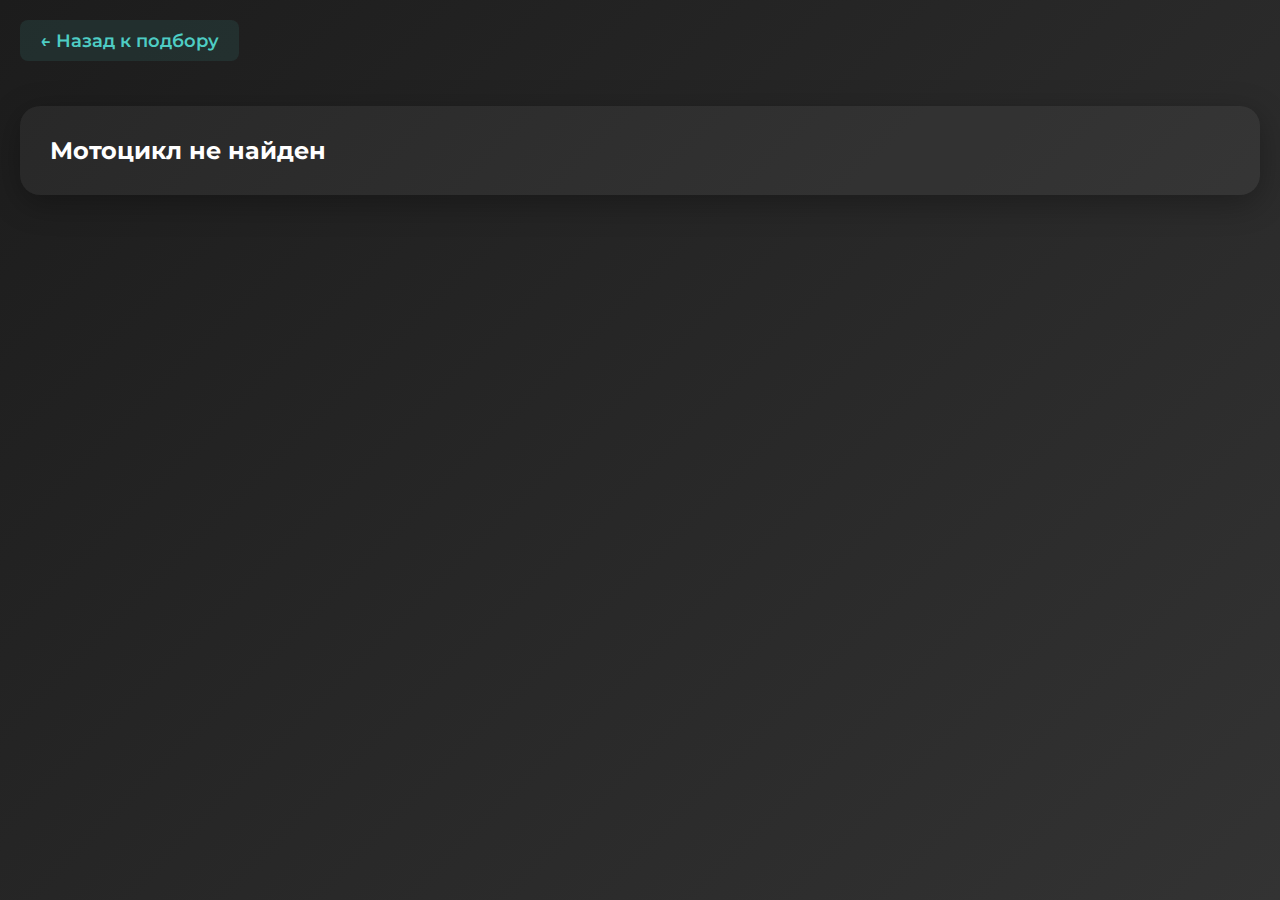
<file: moto-detail.html>
<!DOCTYPE html>
<html lang="ru">
<head>
    <meta charset="UTF-8">
    <meta name="viewport" content="width=device-width, initial-scale=1.0">
    <title>Детали мотоцикла — EnduroGit</title>
    <link rel="stylesheet" href="style.css">
    <link href="https://fonts.googleapis.com/css2?family=Montserrat:wght@400;500;600;700&display=swap" rel="stylesheet">
</head>
<body>
    <div class="container">
        <a href="picker.html" class="back-link">← Назад к подбору</a>
        <div id="motoDetail" class="moto-detail-page">
            <!-- Сюда подставится контент через JS -->
        </div>
    </div>
    <script src="script.js"></script>
</body>
</html>
</file>
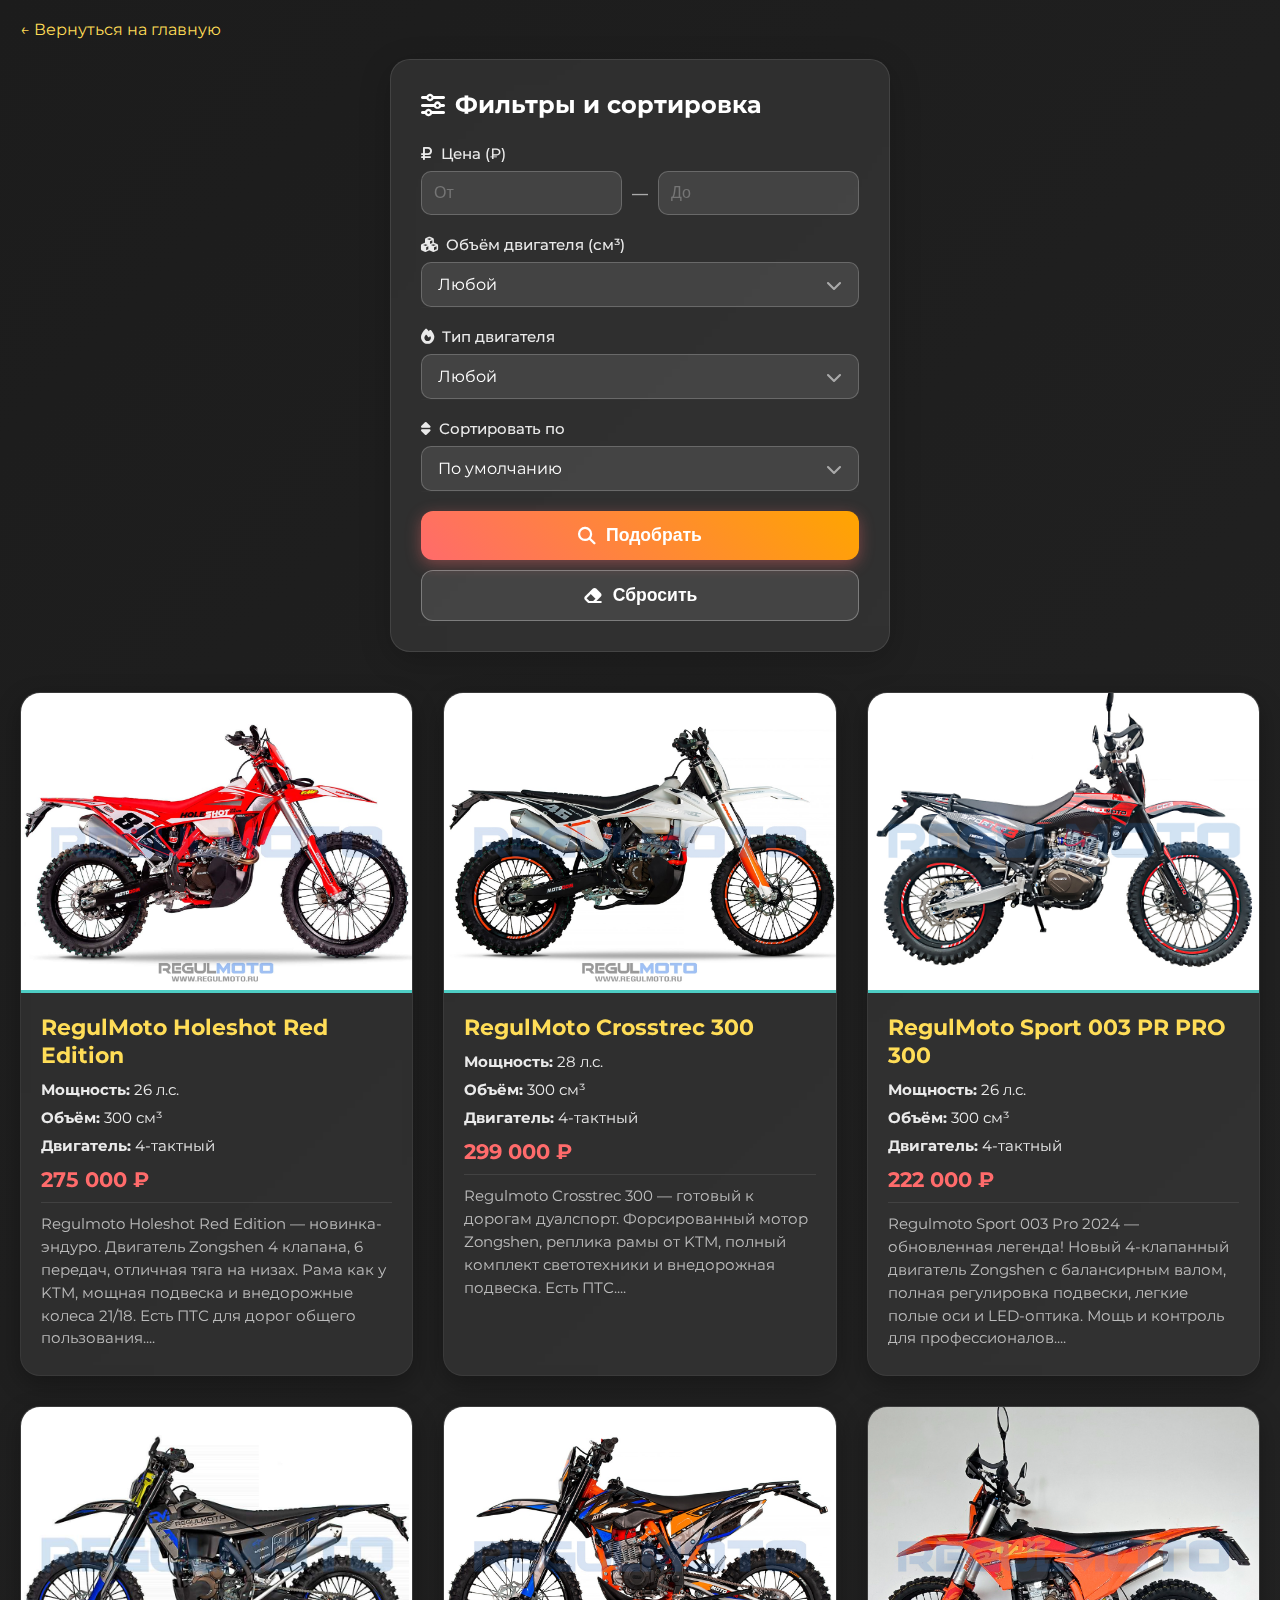
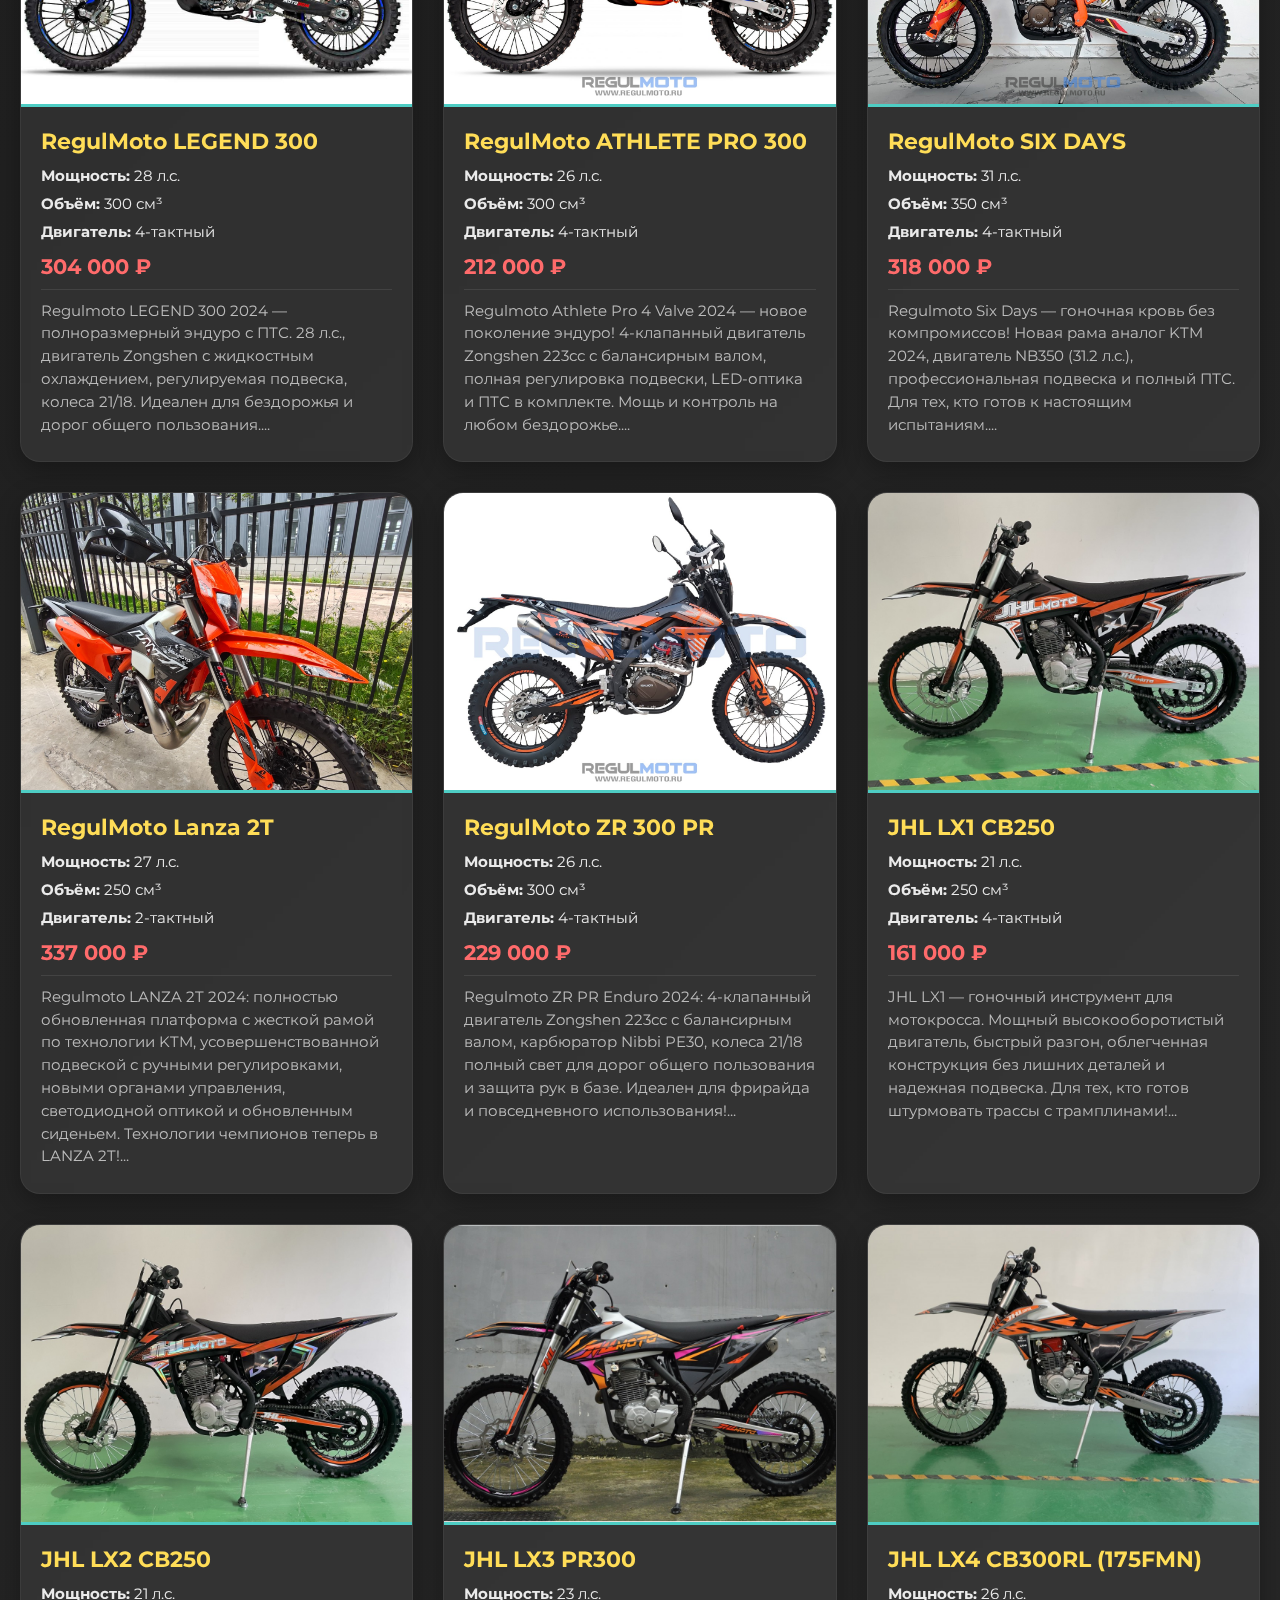
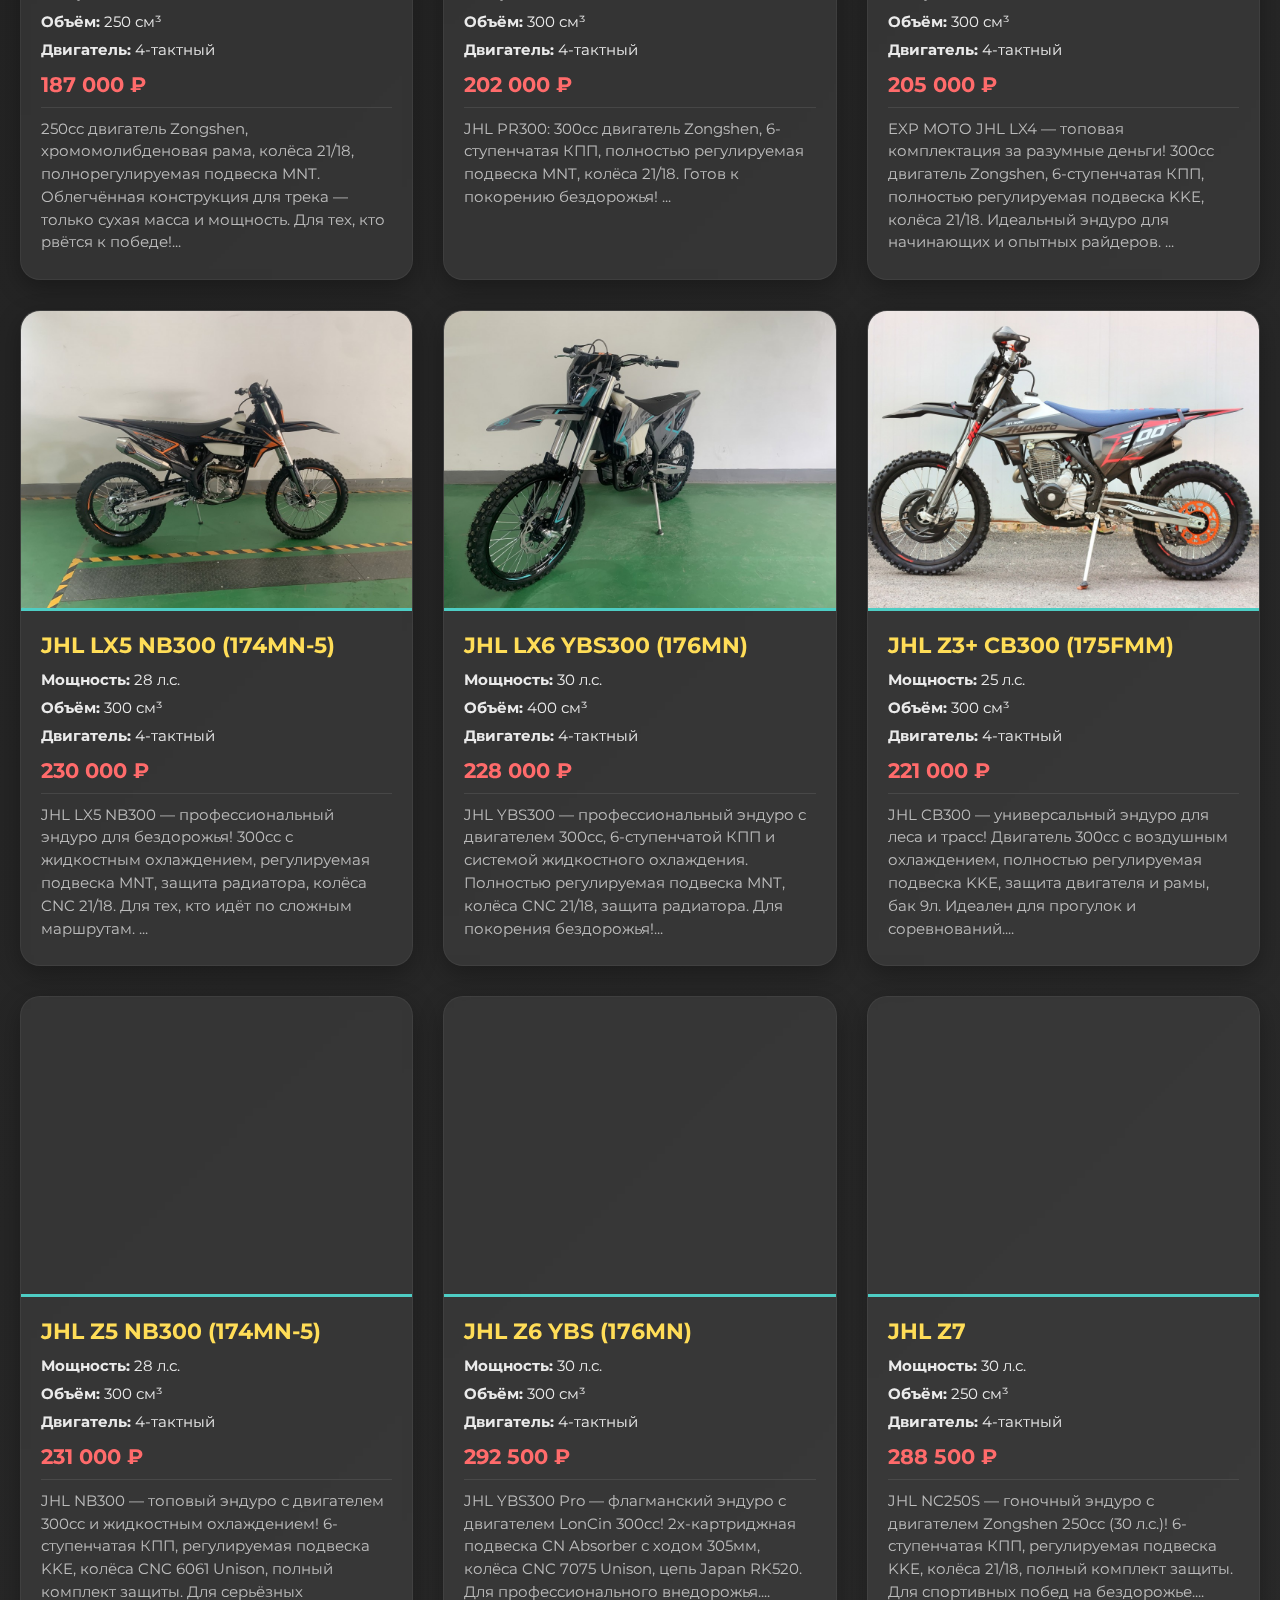
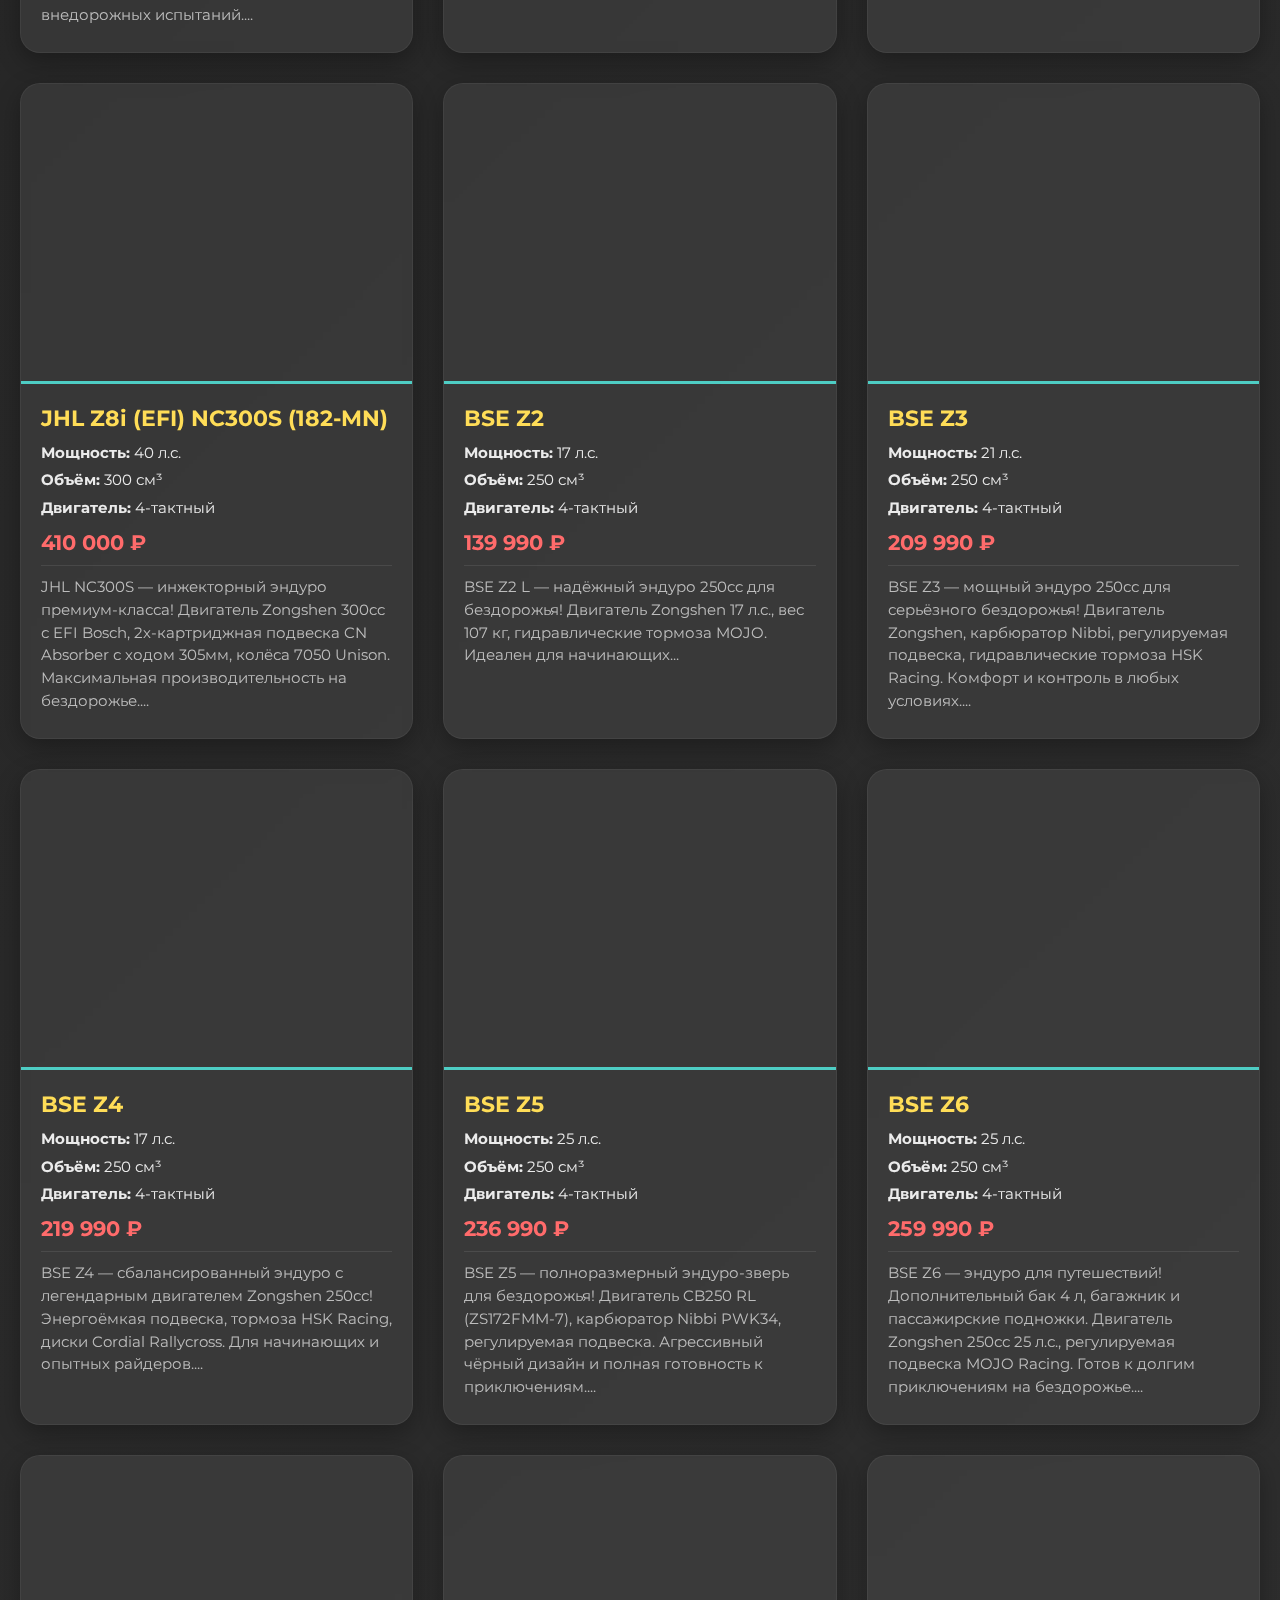
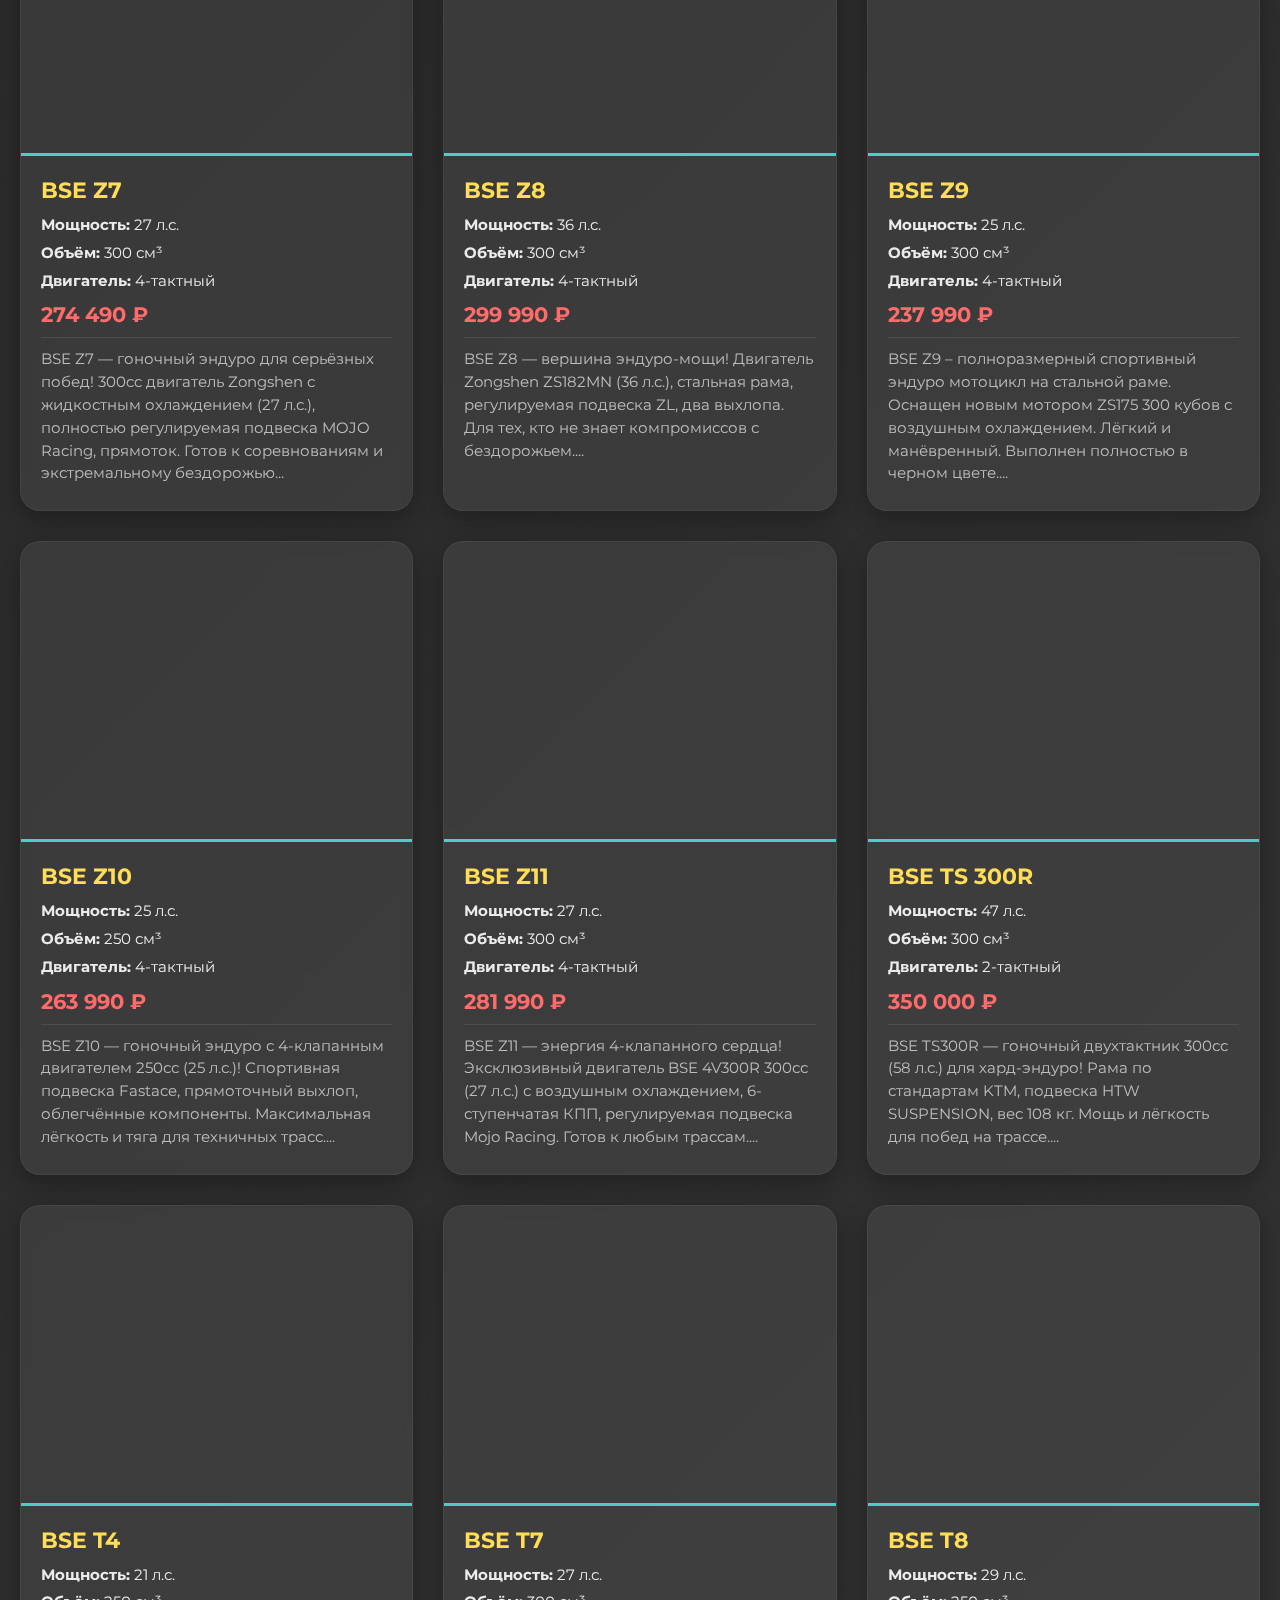
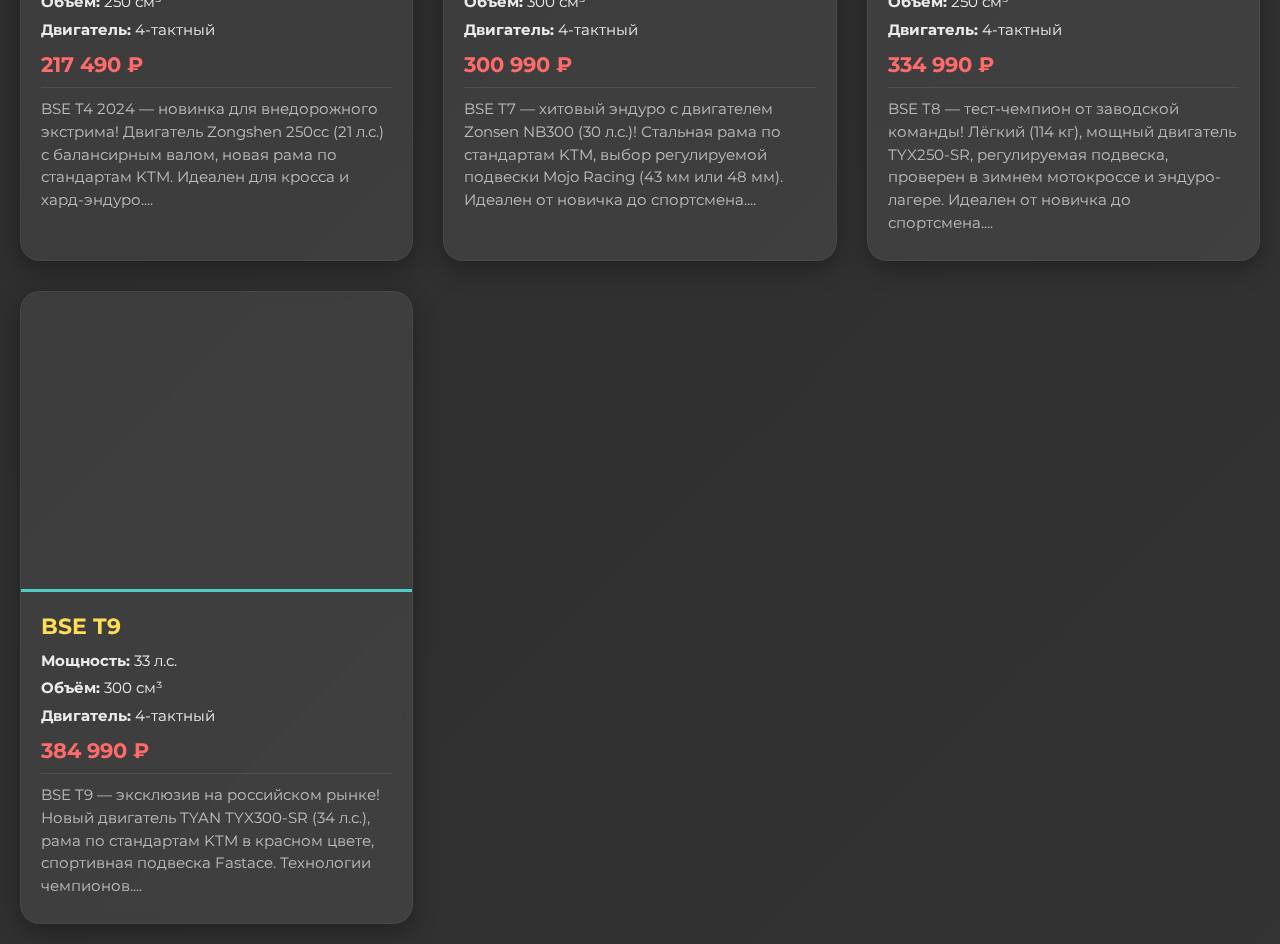
<file: picker.html>
<!DOCTYPE html>
<html lang="ru">
<head>
    <meta charset="UTF-8">
    <meta name="viewport" content="width=device-width, initial-scale=1.0">
    <title>EnduroGit — Подбор по характеристикам</title>
    <link rel="stylesheet" href="https://cdnjs.cloudflare.com/ajax/libs/font-awesome/6.5.0/css/all.min.css">
    <link href="https://fonts.googleapis.com/css2?family=Montserrat:wght@400;500;600;700&display=swap" rel="stylesheet">
    <link rel="stylesheet" href="style.css">
</head>
<body>
    <div class="container">
        <a href="index.html" style="color: #ffdd57; text-decoration: none; margin-bottom: 20px; display: inline-block;">
            ← Вернуться на главную
        </a>

      <section class="filters-section">
    <div class="filters-card">
        <h2><i class="fas fa-sliders-h"></i> Фильтры и сортировка</h2>

        <!-- Цена: от и до -->
        <div class="filter-group">
            <label><i class="fas fa-ruble-sign"></i> Цена (₽)</label>
            <div class="price-range">
                <input type="number" id="priceFrom" class="filter-input short" placeholder="От">
                <span> — </span>
                <input type="number" id="priceTo" class="filter-input short" placeholder="До">
            </div>
        </div>

        <!-- Объём двигателя -->
        <div class="filter-group">
            <label><i class="fas fa-cubes"></i> Объём двигателя (см³)</label>
            <div class="custom-select-container">
                <div class="custom-select" onclick="toggleDropdown('engineDropdown')">
                    <span id="engineLabel">Любой</span>
                    <i class="fas fa-chevron-down"></i>
                </div>
                <div id="engineDropdown" class="dropdown-menu">
                    <div class="dropdown-item" data-value="" onclick="selectOption(this, 'engineLabel', 'engineSelect')">Любой</div>
                    <div class="dropdown-item" data-value="250" onclick="selectOption(this, 'engineLabel', 'engineSelect')">250 см³</div>
                    <div class="dropdown-item" data-value="300" onclick="selectOption(this, 'engineLabel', 'engineSelect')">300 см³</div>
                    <div class="dropdown-item" data-value="350" onclick="selectOption(this, 'engineLabel', 'engineSelect')">350 см³</div>
                </div>
            </div>
            <input type="hidden" id="engineSelect" value="">
        </div>

        <!-- Тип двигателя -->
        <div class="filter-group">
            <label><i class="fas fa-fire"></i> Тип двигателя</label>
            <div class="custom-select-container">
                <div class="custom-select" onclick="toggleDropdown('engineTypeDropdown')">
                    <span id="engineTypeLabel">Любой</span>
                    <i class="fas fa-chevron-down"></i>
                </div>
                <div id="engineTypeDropdown" class="dropdown-menu">
                    <div class="dropdown-item" data-value="" onclick="selectOption(this, 'engineTypeLabel', 'engineType')">Любой</div>
                    <div class="dropdown-item" data-value="2t" onclick="selectOption(this, 'engineTypeLabel', 'engineType')">2-тактный</div>
                    <div class="dropdown-item" data-value="4t" onclick="selectOption(this, 'engineTypeLabel', 'engineType')">4-тактный</div>
                </div>
            </div>
            <input type="hidden" id="engineType" value="">
        </div>

        <!-- Сортировка -->
        <div class="filter-group">
            <label><i class="fas fa-sort"></i> Сортировать по</label>
            <div class="custom-select-container">
                <div class="custom-select" onclick="toggleDropdown('sortDropdown')">
                    <span id="sortLabel">По умолчанию</span>
                    <i class="fas fa-chevron-down"></i>
                </div>
                <div id="sortDropdown" class="dropdown-menu">
                    <div class="dropdown-item" data-value="default" onclick="selectOption(this, 'sortLabel', 'sortSelect')">По умолчанию</div>
                    <div class="dropdown-item" data-value="price-asc" onclick="selectOption(this, 'sortLabel', 'sortSelect')">Цена: по возрастанию</div>
                    <div class="dropdown-item" data-value="price-desc" onclick="selectOption(this, 'sortLabel', 'sortSelect')">Цена: по убыванию</div>
                    <div class="dropdown-item" data-value="engine-asc" onclick="selectOption(this, 'sortLabel', 'sortSelect')">Объём: по возрастанию</div>
                    <div class="dropdown-item" data-value="engine-desc" onclick="selectOption(this, 'sortLabel', 'sortSelect')">Объём: по убыванию</div>
                </div>
            </div>
            <input type="hidden" id="sortSelect" value="default">
        </div>

        <button id="applyFilters" class="btn-primary">
            <i class="fas fa-search"></i> Подобрать
        </button>
        <button id="resetFilters" class="btn-secondary">
            <i class="fas fa-eraser"></i> Сбросить
        </button>
    </div>
</section>

        <section class="results-section" id="results">
            <!-- Сюда будут подставляться карточки -->
        </section>
    </div>

    <script src="script.js"></script>
    <!-- Модальное окно -->
<div id="modal" class="modal">
    <div class="modal-content">
        <span class="close">&times;</span>
        <div id="modalBody"></div>
    </div>
</div>
</body>
</html>
</file>
<file: style.css>
/* Подключаем шрифт и общие стили */
* {
    margin: 0;
    padding: 0;
    box-sizing: border-box;
}

body {
    font-family: 'Montserrat', sans-serif;
    background: linear-gradient(135deg, #1c1c1c, #333);
    color: #fff;
    min-height: 100vh;
    padding: 20px;
}

.container {
    max-width: 1300px;
    margin: 0 auto;
}

/* HEADER */
header {
    text-align: center;
    padding: 40px 20px;
    background: rgba(0,0,0,0.3);
    border-radius: 20px;
    margin-bottom: 30px;
    backdrop-filter: blur(10px);
    box-shadow: 0 8px 32px rgba(0,0,0,0.3);
}

header h1 {
    font-size: 2.8rem;
    font-weight: 700;
    margin-bottom: 10px;
    background: linear-gradient(to right, #ff6b6b, #ffa500, #4ecdc4);
    -webkit-background-clip: text;
    -webkit-text-fill-color: transparent;
    background-clip: text;
}

header p {
    font-size: 1.2rem;
    opacity: 0.9;
}

/* FILTERS */
.filters-section {
    display: flex;
    justify-content: center;
    margin-bottom: 40px;
}

.filters-card {
    background: rgba(255,255,255,0.08);
    padding: 30px;
    border-radius: 20px;
    width: 100%;
    max-width: 500px;
    backdrop-filter: blur(10px);
    box-shadow: 0 8px 32px rgba(0,0,0,0.2);
    border: 1px solid rgba(255,255,255,0.1);
}

.filters-card h2 {
    font-size: 1.5rem;
    margin-bottom: 25px;
    display: flex;
    align-items: center;
    gap: 10px;
}

.filter-group {
    margin-bottom: 20px;
}

.filter-group label {
    display: block;
    margin-bottom: 8px;
    font-weight: 500;
    display: flex;
    align-items: center;
    gap: 8px;
    font-size: 0.95rem;
    opacity: 0.9;
}

.filter-input {
    width: 100%;
    padding: 12px 16px;
    border-radius: 10px;
    border: 1px solid rgba(255,255,255,0.2);
    background: rgba(255,255,255,0.1);
    color: white;
    font-size: 1rem;
    transition: all 0.3s ease;
}

.filter-input:focus {
    outline: none;
    border-color: #4ecdc4;
    box-shadow: 0 0 0 3px rgba(78, 205, 196, 0.3);
}

.btn-primary {
    width: 100%;
    padding: 14px 20px;
    background: linear-gradient(45deg, #ff6b6b, #ffa500);
    color: white;
    border: none;
    border-radius: 12px;
    font-size: 1.1rem;
    font-weight: 600;
    cursor: pointer;
    transition: all 0.3s ease;
    display: flex;
    align-items: center;
    justify-content: center;
    gap: 10px;
    box-shadow: 0 4px 15px rgba(255, 107, 107, 0.4);
}

.btn-primary:hover {
    transform: translateY(-3px);
    box-shadow: 0 7px 20px rgba(255, 107, 107, 0.6);
}

.btn-primary:active {
    transform: translateY(0);
}

/* RANGE SLIDER */
.range-container {
    width: 100%;
    margin-top: 10px;
}

.range-slider {
    width: 100%;
    height: 6px;
    background: rgba(255,255,255,0.2);
    border-radius: 5px;
    outline: none;
    -webkit-appearance: none;
}

.range-slider::-webkit-slider-thumb {
    -webkit-appearance: none;
    width: 20px;
    height: 20px;
    border-radius: 50%;
    background: #ff6b6b;
    cursor: pointer;
    box-shadow: 0 2px 6px rgba(0,0,0,0.3);
}

.range-slider::-moz-range-thumb {
    width: 20px;
    height: 20px;
    border-radius: 50%;
    background: #ff6b6b;
    cursor: pointer;
    border: none;
    box-shadow: 0 2px 6px rgba(0,0,0,0.3);
}

.range-values {
    display: flex;
    justify-content: space-between;
    margin-top: 8px;
    font-size: 0.9rem;
    opacity: 0.9;
}

/* SORT SELECT */
#sortSelect {
    width: 100%;
    padding: 12px 16px;
    border-radius: 10px;
    border: 1px solid rgba(255,255,255,0.2);
    background: rgba(255,255,255,0.1);
    color: white;
    font-size: 1rem;
    transition: all 0.3s ease;
}

#sortSelect:focus {
    outline: none;
    border-color: #4ecdc4;
    box-shadow: 0 0 0 3px rgba(78, 205, 196, 0.3);
}

/* RESULTS */
.results-section {
    display: grid;
    grid-template-columns: repeat(auto-fill, minmax(320px, 1fr));
    gap: 30px;
    margin-top: 20px;
}

.moto-card {
    background: rgba(255,255,255,0.07);
    border-radius: 20px;
    overflow: hidden;
    box-shadow: 0 8px 25px rgba(0,0,0,0.3);
    transition: all 0.3s ease;
    backdrop-filter: blur(5px);
    border: 1px solid rgba(255,255,255,0.05);
    min-height: 450px;
    display: flex;
    flex-direction: column;
}

.moto-card:hover {
    transform: translateY(-10px);
    box-shadow: 0 15px 35px rgba(0,0,0,0.4);
    background: rgba(255,255,255,0.1);
}

.moto-card img {
    width: 100%;
    height: 200px;
    object-fit: cover;
    border-bottom: 3px solid #4ecdc4;
}

.moto-card .content {
    padding: 20px;
}

.moto-card h3 {
    font-size: 1.4rem;
    margin-bottom: 10px;
    color: #ffdd57;
}

.moto-card p {
    font-size: 0.95rem;
    margin: 5px 0;
    opacity: 0.9;
    line-height: 1.5;
}

.moto-card .price {
    font-size: 1.3rem;
    font-weight: 700;
    color: #ff6b6b;
    margin: 10px 0;
}

/* EMPTY STATE */
.results-section.empty::after {
    content: "🙁 Ничего не найдено. Попробуйте изменить фильтры.";
    grid-column: 1 / -1;
    text-align: center;
    padding: 60px 20px;
    font-size: 1.2rem;
    color: #aaa;
    background: rgba(0,0,0,0.2);
    border-radius: 15px;
}

/* MOBILE */
@media (max-width: 768px) {
    header h1 {
        font-size: 2rem;
    }

    .filters-card {
        padding: 20px;
    }

    .results-section {
        grid-template-columns: 1fr;
    }
}

/* ============= ТИТУЛЬНАЯ СТРАНИЦА ============= */

.landing-body {
    margin: 0;
    padding: 0;
    font-family: 'Montserrat', sans-serif;
    background: #000;
    color: white;
    height: 100vh;
    overflow: hidden;
}

.landing-container {
    display: flex;
    flex-direction: column;
    justify-content: space-between;
    min-height: 100vh;
}

.hero {

    background: linear-gradient(rgba(0,0,0,0.6), rgba(0,0,0,0.8)), 
                url('https://wallpapers.com/images/hd/red-dirt-bike-midair-jump-falfim9kabo3nz8h.jpg') no-repeat center center/cover;
    height: 100vh;
    display: flex;
    align-items: center;
    justify-content: center;
    text-align: center;
    padding: 0 20px;
}

.hero-content h1 {
    font-size: 5rem;
    font-weight: 900;
    letter-spacing: -2px;
    margin: 0;
    line-height: 1;
}

.highlight {
    color: #ff6b6b;
    text-shadow: 0 0 20px rgba(255, 107, 107, 0.8);
}

.subtitle {
    font-size: 1.5rem;
    font-weight: 400;
    margin: 20px 0;
    max-width: 800px;
    opacity: 0.95;
}

.btn-start {
    display: inline-block;
    padding: 16px 40px;
    background: linear-gradient(45deg, #ff6b6b, #ffa500);
    color: white;
    text-decoration: none;
    border-radius: 50px;
    font-size: 1.3rem;
    font-weight: 700;
    letter-spacing: 1px;
    box-shadow: 0 8px 25px rgba(255, 107, 107, 0.5);
    transition: all 0.3s ease;
    margin-top: 30px;
}

.btn-start:hover {
    transform: translateY(-5px);
    box-shadow: 0 15px 35px rgba(255, 107, 107, 0.7);
}

.btn-start i {
    margin-right: 10px;
}

.landing-footer {
    padding: 20px;
    text-align: center;
    font-size: 0.9rem;
    opacity: 0.7;
    background: rgba(0,0,0,0.5);
}

/* Адаптив под мобильные */
@media (max-width: 768px) {
    .hero-content h1 {
        font-size: 3.5rem;
    }
    .subtitle {
        font-size: 1.2rem;
    }
    .btn-start {
        padding: 14px 30px;
        font-size: 1.1rem;
    }
}

@media (max-width: 480px) {
    .hero-content h1 {
        font-size: 2.8rem;
    }
    .subtitle {
        font-size: 1rem;
    }
}

/* Стиль для цены "от-до" */
.price-range {
    display: flex;
    align-items: center;
    gap: 10px;
}

.price-range .filter-input.short {
    width: 48%;
    padding: 12px;
    font-size: 1rem;
}

.price-range span {
    color: #aaa;
    font-weight: 600;
}
/* Кнопка Сбросить */
.btn-secondary {
    width: 100%;
    padding: 14px 20px;
    background: rgba(255, 255, 255, 0.1);
    color: #fff;
    border: 1px solid rgba(255, 255, 255, 0.3);
    border-radius: 12px;
    font-size: 1.1rem;
    font-weight: 600;
    cursor: pointer;
    transition: all 0.3s ease;
    margin-top: 10px;
    display: flex;
    align-items: center;
    justify-content: center;
    gap: 10px;
}

.btn-secondary:hover {
    background: rgba(255, 255, 255, 0.15);
    box-shadow: 0 4px 15px rgba(0,0,0,0.3);
}

.btn-secondary:active {
    transform: translateY(0);
}
/* Кастомный дропдаун */
.custom-select-container {
    position: relative;
    width: 100%;
}

.custom-select {
    display: flex;
    align-items: center;
    justify-content: space-between;
    padding: 12px 16px;
    background: rgba(255,255,255,0.1);
    color: white;
    border: 1px solid rgba(255,255,255,0.2);
    border-radius: 10px;
    cursor: pointer;
    font-size: 1rem;
    transition: all 0.3s ease;
}

.custom-select:hover {
    border-color: #4ecdc4;
    box-shadow: 0 0 0 3px rgba(78, 205, 196, 0.3);
}

.custom-select i {
    color: #aaa;
    font-size: 1rem;
    transition: transform 0.3s ease;
}

.custom-select.active i {
    transform: rotate(180deg);
}

.dropdown-menu {
    position: absolute;
    top: 100%;
    left: 0;
    right: 0;
    background: #1a1a1a;
    border: 1px solid rgba(255,255,255,0.1);
    border-top: none;
    border-radius: 0 0 10px 10px;
    max-height: 0;
    overflow: hidden;
    transition: max-height 0.3s ease;
    z-index: 1000;
}

.dropdown-menu.show {
    max-height: 200px;
}

.dropdown-item {
    padding: 12px 16px;
    color: white;
    cursor: pointer;
    transition: background 0.2s ease;
}

.dropdown-item:hover {
    background: #2d2d2d;
}

.dropdown-item.selected {
    background: #ff6b6b;
    color: white;
}
.moto-card img {
    width: 100%;
    height: 300px; /* Фиксированная высота */
    object-fit: cover;
    border-bottom: 3px solid #4ecdc4;
}

.moto-detail-page {
    background: rgba(255,255,255,0.05);
    border-radius: 20px;
    padding: 30px;
    margin-top: 20px;
    box-shadow: 0 8px 32px rgba(0,0,0,0.3);
}

.moto-detail-header {
    text-align: center;
    margin-bottom: 30px;
}

.moto-detail-header h1 {
    font-size: 2.5rem;
    color: #ffdd57;
    margin-bottom: 10px;
}

.moto-detail-header .price {
    font-size: 1.8rem;
    color: #ff6b6b;
    font-weight: 700;
}

/* Галерея фото — фиксированная высота, без скачков */
.main-photo {
    width: 100%;
    height: 700px;
    object-fit: cover;
    border-radius: 15px;
    margin-bottom: 25px;
    box-shadow: 0 5px 20px rgba(0,0,0,0.5);
    background: #1a1a1a; /* fallback если фото не загрузится */
}

/* Миниатюры — фиксированная высота */
.moto-gallery {
    display: flex;
    gap: 15px;
    margin: 25px 0;
    overflow-x: auto;
    padding: 10px 0;
    scrollbar-width: thin;
}

.moto-gallery img {
    height: 100px;
    width: auto;
    border-radius: 10px;
    object-fit: cover;
    cursor: pointer;
    transition: transform 0.2s ease, box-shadow 0.2s ease;
    flex: 0 0 auto;
    background: #333;
}

.moto-gallery img:hover {
    transform: scale(1.05);
    box-shadow: 0 4px 12px rgba(255,107,107,0.5);
}

.moto-gallery img.active {
    border: 3px solid #ff6b6b;
    box-shadow: 0 0 0 3px rgba(255,107,107,0.3);
}

/* Характеристики — таблица без скачков */
.specs-table {
    width: 100%;
    margin: 30px 0;
    border-collapse: collapse;
    font-size: 1rem;
}

.specs-table td {
    padding: 14px 20px;
    border-bottom: 1px solid rgba(255,255,255,0.1);
    vertical-align: top;
}

.specs-table td:first-child {
    font-weight: 600;
    color: #ffdd57;
    width: 40%;
    white-space: nowrap;
}

.specs-table td:last-child {
    color: white;
    word-break: break-word;
}

/* Описание — фиксированный отступ */
.moto-description {
    font-size: 1.1rem;
    line-height: 1.7;
    margin: 25px 0;
    padding: 25px;
    background: rgba(0,0,0,0.2);
    border-radius: 12px;
    color: #eee;
}

/* Кнопка назад */
.back-link {
    display: inline-block;
    color: #4ecdc4;
    text-decoration: none;
    font-weight: 600;
    margin-bottom: 25px;
    font-size: 1.1rem;
    transition: opacity 0.3s;
    padding: 10px 20px;
    border-radius: 8px;
    background: rgba(78, 205, 196, 0.1);
}

.back-link:hover {
    opacity: 0.9;
    background: rgba(78, 205, 196, 0.2);
}

/* Адаптив */
@media (max-width: 768px) {
    .main-photo {
        height: 250px;
    }
    .moto-gallery img {
        height: 80px;
    }
    .moto-detail-header h1 {
        font-size: 2rem;
    }
}
/* Модальное окно — без дерганья, с фиксированными размерами */
.modal {
    display: none;
    position: fixed;
    z-index: 2000;
    left: 0;
    top: 0;
    width: 100%;
    height: 100%;
    overflow: auto;
    background-color: rgba(0,0,0,0.9);
    padding: 20px;
    animation: fadeIn 0.3s ease;
}

@keyframes fadeIn {
    from { opacity: 0; }
    to { opacity: 1; }
}

.modal-content {
    background: #1a1a1a;
    margin: auto;
    padding: 30px;
    border-radius: 20px;
    max-width: 900px;
    box-shadow: 0 10px 40px rgba(0,0,0,0.5);
    position: relative;
    max-height: 90vh;
    overflow-y: auto;
}

.close {
    color: #aaa;
    float: right;
    font-size: 36px;
    font-weight: bold;
    cursor: pointer;
    transition: color 0.3s;
    position: sticky;
    top: 10px;
    background: rgba(0,0,0,0.5);
    border-radius: 50%;
    width: 40px;
    height: 40px;
    display: flex;
    align-items: center;
    justify-content: center;
}

.close:hover {
    color: #ff6b6b;
}

/* Главное фото */
.modal-main-photo {
    width: 100%;
    height: 350px;
    object-fit: cover;
    border-radius: 15px;
    margin-bottom: 20px;
    background: #222;
}

/* Галерея миниатюр */
.modal-gallery {
    display: flex;
    gap: 10px;
    margin-bottom: 25px;
    overflow-x: auto;
    padding: 10px 0;
    scrollbar-width: thin;
}

.modal-gallery img {
    height: 80px;
    width: auto;
    border-radius: 8px;
    cursor: pointer;
    transition: transform 0.2s, box-shadow 0.2s;
    object-fit: cover;
    background: #333;
}

.modal-gallery img:hover {
    transform: scale(1.1);
    box-shadow: 0 4px 12px rgba(255,107,107,0.5);
}

.modal-gallery img.active {
    border: 3px solid #ff6b6b;
}

/* Характеристики */
.modal-specs {
    margin: 25px 0;
}

.modal-specs h3 {
    margin-bottom: 20px;
    color: #ffdd57;
    font-size: 1.4rem;
}

.modal-specs table {
    width: 100%;
    border-collapse: collapse;
}

.modal-specs td {
    padding: 12px 15px;
    border-bottom: 1px solid rgba(255,255,255,0.1);
    vertical-align: top;
}

.modal-specs td:first-child {
    font-weight: 600;
    color: #ffdd57;
    width: 40%;
    white-space: nowrap;
}

.modal-specs td:last-child {
    color: white;
}

/* Описание */
.modal-description {
    background: rgba(255,255,255,0.05);
    padding: 20px;
    border-radius: 12px;
    margin: 25px 0;
    font-size: 1.1rem;
    line-height: 1.6;
    color: #eee;
}

/* Адаптив */
@media (max-width: 768px) {
    .modal-content {
        padding: 20px;
        margin: 10px;
    }
    .modal-main-photo {
        height: 250px;
    }
    .modal-gallery img {
        height: 70px;
    }
}
.moto-card .short-desc {
    font-size: 0.95rem;
    color: #ccc;
    line-height: 1.5;
    margin-top: 10px;
    padding-top: 10px;
    border-top: 1px solid rgba(255,255,255,0.1);
}
.modal-photo-container {
    position: relative;
    width: 100%;
    height: 350px;
    margin-bottom: 25px;
}

.modal-main-photo {
    width: 100%;
    height: 100%;
    object-fit: cover;
    border-radius: 15px;
    background: #222;
}

/* Стрелки навигации */
.modal-arrow {
    position: absolute;
    top: 50%;
    transform: translateY(-50%);
    background: rgba(0,0,0,0.5);
    color: white;
    border: none;
    width: 40px;
    height: 40px;
    border-radius: 50%;
    font-size: 18px;
    cursor: pointer;
    transition: background 0.3s, transform 0.2s;
    display: flex;
    align-items: center;
    justify-content: center;
    z-index: 10;
}

.modal-arrow.prev {
    left: 10px;
}

.modal-arrow.next {
    right: 10px;
}

.modal-arrow:hover {
    background: rgba(255, 107, 107, 0.8);
    transform: translateY(-50%) scale(1.1);
}

/* Адаптив для мобильных */
@media (max-width: 768px) {
    .modal-photo-container {
        height: 250px;
    }
    .modal-arrow {
        width: 36px;
        height: 36px;
        font-size: 16px;
    }
}

/* Кнопка "Подробнее у дилера" */
.btn-dealer {
    display: inline-block;
    background: linear-gradient(45deg, #4ecdc4, #1a936f);
    color: white;
    text-decoration: none;
    padding: 14px 28px;
    border-radius: 12px;
    font-weight: 600;
    font-size: 1.1rem;
    margin-top: 25px;
    transition: all 0.3s ease;
    box-shadow: 0 4px 15px rgba(78, 205, 196, 0.3);
    text-align: center;
}

.btn-dealer:hover {
    transform: translateY(-3px);
    box-shadow: 0 7px 20px rgba(78, 205, 196, 0.5);
    background: linear-gradient(45deg, #5fdad1, #2abf8a);
}

.btn-dealer:active {
    transform: translateY(0);
}

/* Адаптив */
@media (max-width: 768px) {
    .btn-dealer {
        width: 100%;
        padding: 16px;
        font-size: 1.15rem;
    }
}

.modal-photo-container {
    position: relative;
    width: 100%;
    height: 350px;
    margin-bottom: 25px;
}

.modal-main-photo {
    width: 100%;
    height: 100%;
    object-fit: cover;
    border-radius: 15px;
    background: #222;
}

.modal-arrow {
    position: absolute;
    top: 50%;
    transform: translateY(-50%);
    background: rgba(0, 0, 0, 0.6);
    color: white;
    border: none;
    width: 44px;
    height: 44px;
    border-radius: 50%;
    font-size: 20px;
    cursor: pointer;
    display: flex;
    align-items: center;
    justify-content: center;
    z-index: 10;
    transition: background 0.3s, transform 0.2s;
}

.modal-arrow.prev { left: 15px; }
.modal-arrow.next { right: 15px; }

.modal-arrow:hover {
    background: rgba(255, 107, 107, 0.9);
    transform: translateY(-50%) scale(1.1);
}

/* Галерея миниатюр */
.modal-gallery {
    display: flex;
    gap: 12px;
    margin: 20px 0;
    overflow-x: auto;
    padding: 10px 0;
}

.modal-gallery img {
    height: 80px;
    width: auto;
    object-fit: cover;
    border-radius: 8px;
    cursor: pointer;
    background: #333;
}

.modal-gallery img.active {
    border: 3px solid #ff6b6b;
}

/* Адаптив */
@media (max-width: 768px) {
    .modal-photo-container { height: 250px; }
    .modal-arrow { width: 40px; height: 40px; font-size: 18px; }
    .btn-dealer { width: 100%; padding: 16px; }
}

.modal {
    display: none;
    position: fixed;
    z-index: 2000;
    left: 0;
    top: 0;
    width: 100%;
    height: 100%;
    overflow: auto;
    background-color: rgba(0,0,0,0.9);
    padding: 20px;
}

.modal-content {
    background: #1a1a1a;
    margin: auto;
    padding: 30px;
    border-radius: 20px;
    max-width: 900px;
    max-height: 90vh;
    overflow-y: auto;
    position: relative;
}

.close {
    color: #aaa;
    float: right;
    font-size: 36px;
    font-weight: bold;
    cursor: pointer;
    position: sticky;
    top: 10px;
    background: rgba(0,0,0,0.5);
    border-radius: 50%;
    width: 40px;
    height: 40px;
    display: flex;
    align-items: center;
    justify-content: center;
}

.close:hover {
    color: #ff6b6b;
}

/* Фото */
.modal-photo-container {
    position: relative;
    width: 100%;
    height: 350px;
    margin-bottom: 25px;
}

.modal-main-photo {
    width: 100%;
    height: 100%;
    object-fit: cover;
    border-radius: 15px;
    background: #222;
}

/* Стрелки */
.modal-arrow {
    position: absolute;
    top: 50%;
    transform: translateY(-50%);
    background: rgba(0,0,0,0.6);
    color: white;
    border: none;
    width: 44px;
    height: 44px;
    border-radius: 50%;
    font-size: 20px;
    cursor: pointer;
    display: flex;
    align-items: center;
    justify-content: center;
    z-index: 10;
}

.modal-arrow.prev { left: 15px; }
.modal-arrow.next { right: 15px; }

.modal-arrow:hover {
    background: rgba(255, 107, 107, 0.9);
    transform: translateY(-50%) scale(1.1);
}

/* Галерея миниатюр */
.modal-gallery {
    display: flex;
    gap: 12px;
    margin: 20px 0;
    overflow-x: auto;
    padding: 10px 0;
}

.modal-gallery img {
    height: 80px;
    width: auto;
    object-fit: cover;
    border-radius: 8px;
    cursor: pointer;
    background: #333;
}

.modal-gallery img.active {
    border: 3px solid #ff6b6b;
}

/* Описание и характеристики */
.modal-description {
    background: rgba(255,255,255,0.05);
    padding: 20px;
    border-radius: 12px;
    margin: 25px 0;
    font-size: 1.1rem;
    line-height: 1.6;
    color: #eee;
}

.modal-specs h3 {
    margin: 25px 0 15px;
    color: #ffdd57;
    font-size: 1.4rem;
}

.modal-specs table {
    width: 100%;
    border-collapse: collapse;
    font-size: 1rem;
}

.modal-specs td {
    padding: 14px 20px;
    border-bottom: 1px solid rgba(255,255,255,0.1);
    vertical-align: top;
}

.modal-specs td:first-child {
    font-weight: 600;
    color: #ffdd57;
    width: 40%;
    white-space: nowrap;
}

.modal-specs td:last-child {
    color: white;
}

/* Кнопка дилера */
.btn-dealer {
    display: inline-block;
    background: linear-gradient(45deg, #4ecdc4, #1a936f);
    color: white;
    text-decoration: none;
    padding: 14px 28px;
    border-radius: 12px;
    font-weight: 600;
    font-size: 1.1rem;
    margin-top: 25px;
    transition: all 0.3s ease;
    box-shadow: 0 4px 15px rgba(78, 205, 196, 0.3);
    text-align: center;
}

.btn-dealer:hover {
    transform: translateY(-3px);
    box-shadow: 0 7px 20px rgba(78, 205, 196, 0.5);
    background: linear-gradient(45deg, #5fdad1, #2abf8a);
}

/* Адаптив */
@media (max-width: 768px) {
    .modal-photo-container { height: 250px; }
    .modal-arrow { width: 40px; height: 40px; font-size: 18px; }
    .btn-dealer { width: 100%; padding: 16px; }
}
</file>
